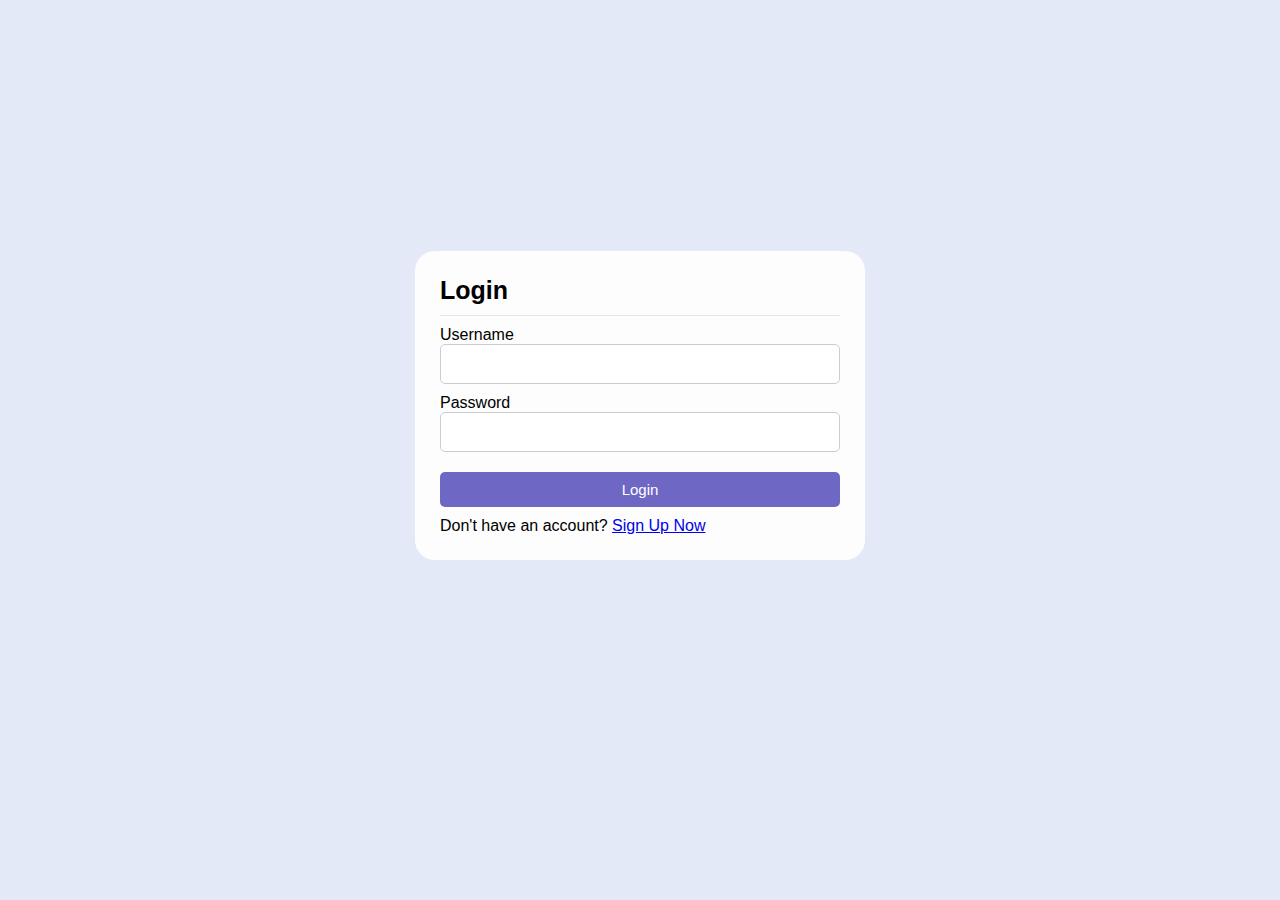
<file: index.html>
<!DOCTYPE html>
<hmtl lang="en">
    <head>
        <meta charset="UTF-8">
        <meta http-equiv="X-UA-Compatible" content="IE=edge">
        <meta name="viewport" content="width=device-width, initial-scale=1.0">
        <link rel="stylesheet" href="style.css">
        <title> Login </title>
    </head>
    <body>
        <div class="container">
            <div class="box form-box">
                <header>Login</header>
                <form action="" method="post">
                <div class="field input">
                    <label for="username">Username</label>
                    <input type="text" name="username" id="username" autocomplete="off" required>
                </div>
                <div class="field input">
                    <label for="username">Password</label>
                    <input type="password" name="password" id="password" autocomplete="off" required>
                </div>
                <div class="field">
                     <input type="Submit" class="btn" name="Submit" value="Login" required>
                </div>
                <div class="link">
                    Don't have an account? <a href="register.html">Sign Up Now</a>
                </div>
            </form>
            </div>
        </div>

    </body>
</hmtl>
</file>
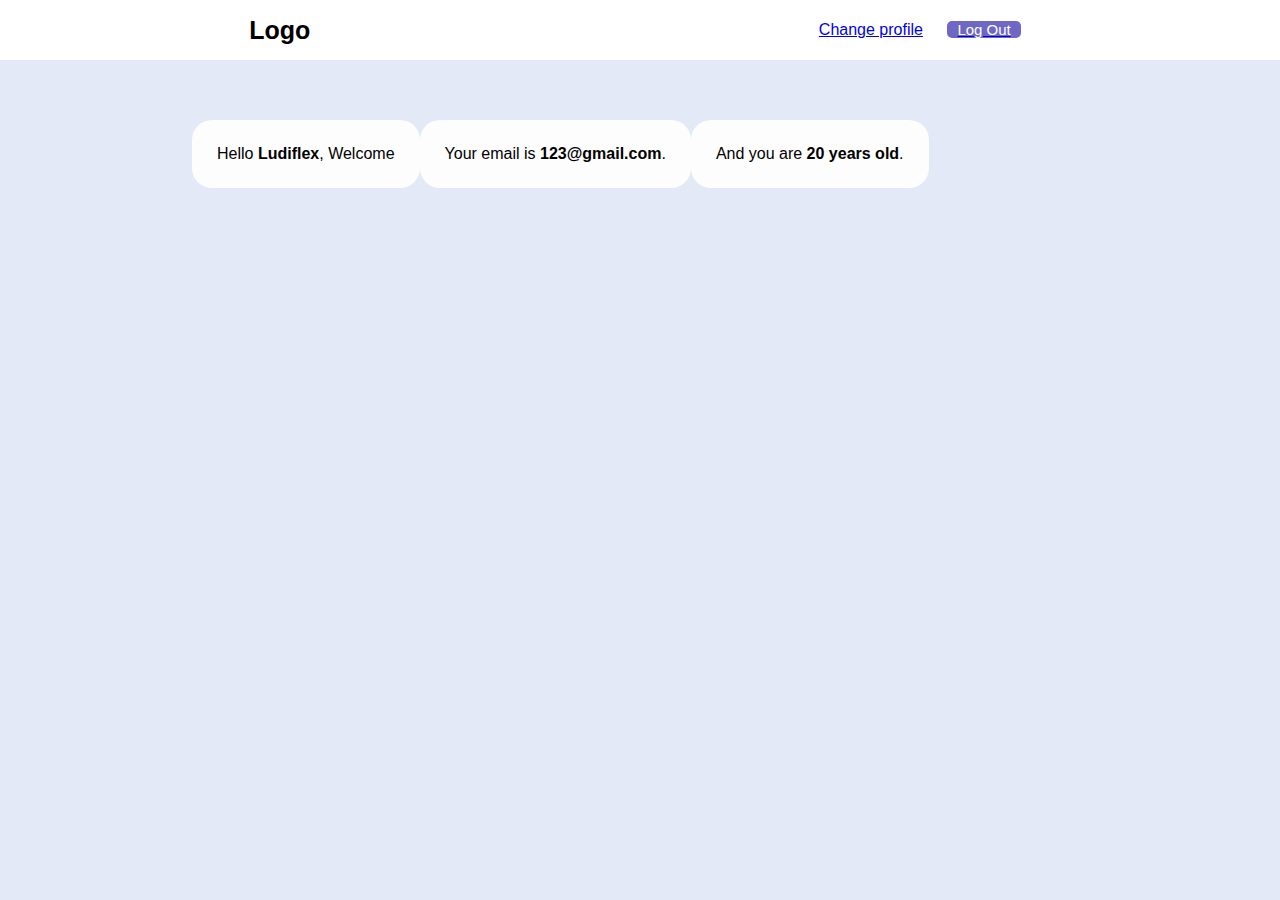
<file: home.html>
<!DOCTYPE html>
<hmtl lang="en">
    <head>
        <meta charset="UTF-8">
        <meta http-equiv="X-UA-Compatible" content="IE=edge">
        <meta name="viewport" content="width=device-width, initial-scale=1.0">
        <link rel="stylesheet" href="style.css">
        <title> Home </title>
    </head>
    <body>
        <div class="nav">
            <div class="logo">
                <p>Logo</p>
            </div>

            <div class="right-links">
                <a href="#">Change profile</a>
                <a href="logout.php"> <buttion class="btn">Log Out</buttion></a>
            </div>

        </div>
        <main>
            <div class="main-box top">
                <div class="top">
                    <div class="box">
                        <p>Hello <b>Ludiflex</b>, Welcome</p>
                    </div>
                    <div class="box">
                        <p>Your email is <b>123@gmail.com</b>.</p>
                    </div>
                    <div class="bottom">
                        <div class="box">
                            <p> And you are <b>20 years old</b>.</p>
                        </div>
                    </div>
                </div>
            </div>
        </main>
    </body> 
</hmtl>
</file>
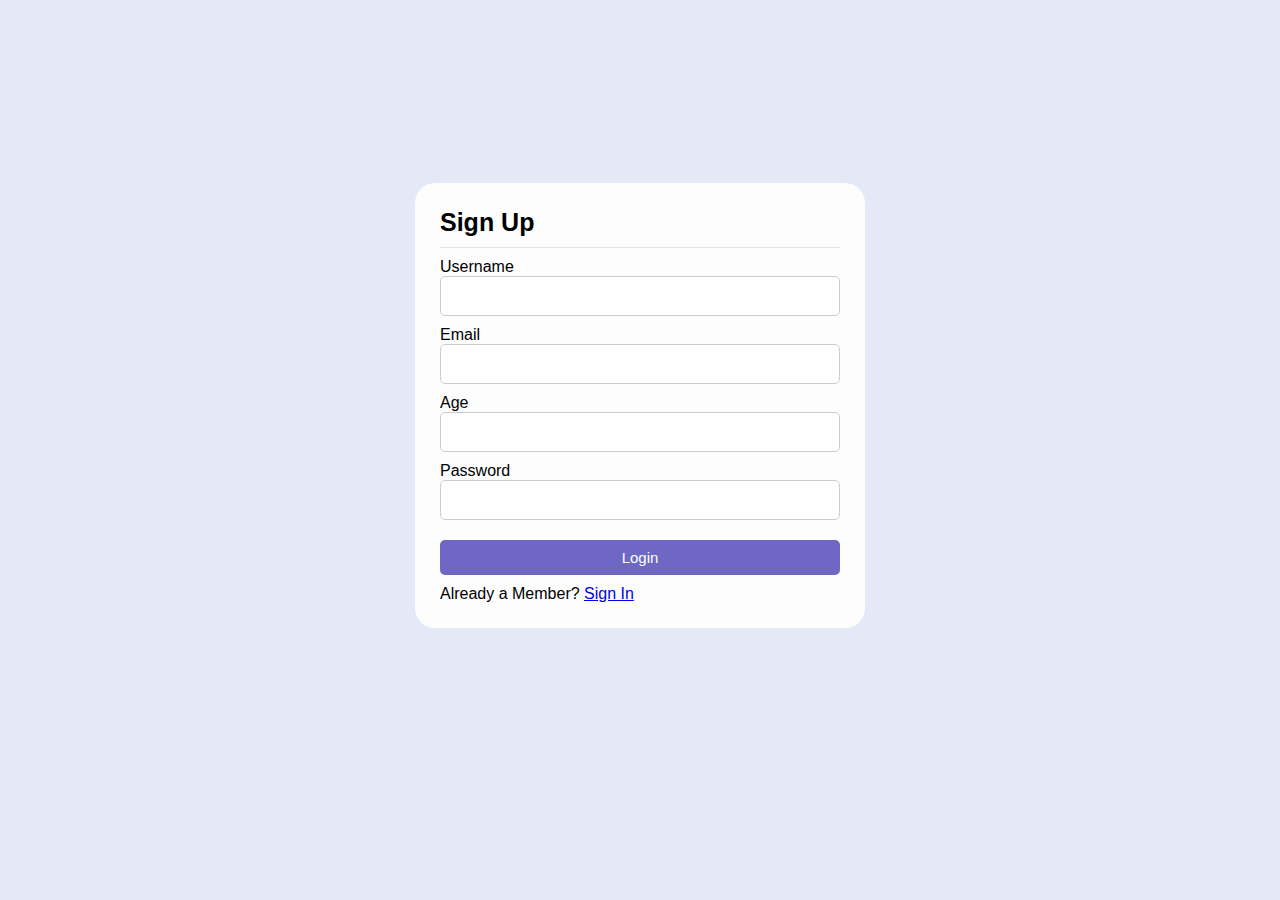
<file: register.html>
<!DOCTYPE html>
<hmtl lang="en">
    <head>
        <meta charset="UTF-8">
        <meta http-equiv="X-UA-Compatible" content="IE=edge">
        <meta name="viewport" content="width=device-width, initial-scale=1.0">
        <link rel="stylesheet" href="style.css">
        <title> Register </title>
    </head>
    <body>
        <div class="container">
            <div class="box form-box">
                <header>Sign Up</header>
                <form action="" method="post">
                <div class="field input">
                    <label for="username">Username</label>
                    <input type="text" name="username" id="username" autocomplete="off" required>
                </div>
                <div class="field input">
                    <label for="username">Email</label>
                    <input type="text" name="Email" id="Email" autocomplete="off" required>
                </div>
                <div class="field input">
                    <label for="username">Age</label>
                    <input type="number" name="age" id="age" autocomplete="off" required>
                </div>
                <div class="field input">
                    <label for="username">Password</label>
                    <input type="password" name="password" id="password" autocomplete="off" required>
                </div>
                <div class="field">
                     <input type="Submit" class="btn" name="Submit" value="Login" required>
                </div>
                <div class="link">
                    Already a Member? <a href="index.html">Sign In</a>
                </div>
            </form>
            </div>
        </div>

    </body>
</hmtl>
</file>
<file: style.css>
*{
    padding: 0;
    margin: 0;
    box-sizing: border-box;
    font-family: 'Poppins',sans-serif;
}
body{
    background: #e4e9f7;
}
.container{
    display: flex;
    align-items: center;
    justify-content: center;
    min-height: 90vh;
}
.box{
    background: #fdfdfd;
    display: flex;
    flex-direction: column; 
    padding: 25px 25px;
    border-radius: 20px;
    box-shadow: 0 0 128px 0 rgba(0,0,0,0,0.1),
                0 32px 64px -48px rgba(0,0,0,0,0.5);
}
.form-box{
    width: 450px;
    margin: 0px 10px;
}
.form-box header{
    font-size: 25px;
    font-weight: 600;
    padding-bottom: 10px;
    border-bottom: 1px solid #e6e6e6;
    margin-bottom: 10px;
}
.form-box form .field{
    display: flex;
    margin-bottom: 10px;
    flex-direction: column;
}
.form-box form .input input{
    height: 40px;
    width: 100%;
    font-size: 16px;
    padding: 0 10px;
    border-radius: 5px;
    border: 1px solid #ccc;
    outline: none;
}
.btn{
    height: 35px;
    background: rgba(76,68,182,0.808);
    border: 0;
    border-radius: 5px;
    color: white;
    font-size: 15px;
    cursor: pointer;
    transition: all .3s  ;
    margin-top: 10px;
    padding: 0px 10px;
}
.btn:hover{
    opacity: 0.82;
}
.submit{
    width: 100%;
}
.links{
    margin-bottom: 15px;
}

/*---------HOME--------------*/

.nav{
    background: #fff;
    display: flex;
    flex-direction: row;
    justify-content: space-around;
    line-height: 60px;
    z-index: 100;
}
.logo{
    font-size: 25px;
    font-weight: 900;
}
.right-links a{
    padding: 0 10px;
}
main{
    display: flex;
    align-items: center;
    justify-content: center;
    margin-top: 60px;
}
.main-box{
    display: flex;
    flex-direction: column;
    width: 70%;
}
.main-box .top{
    display: flex;
}
</file>
